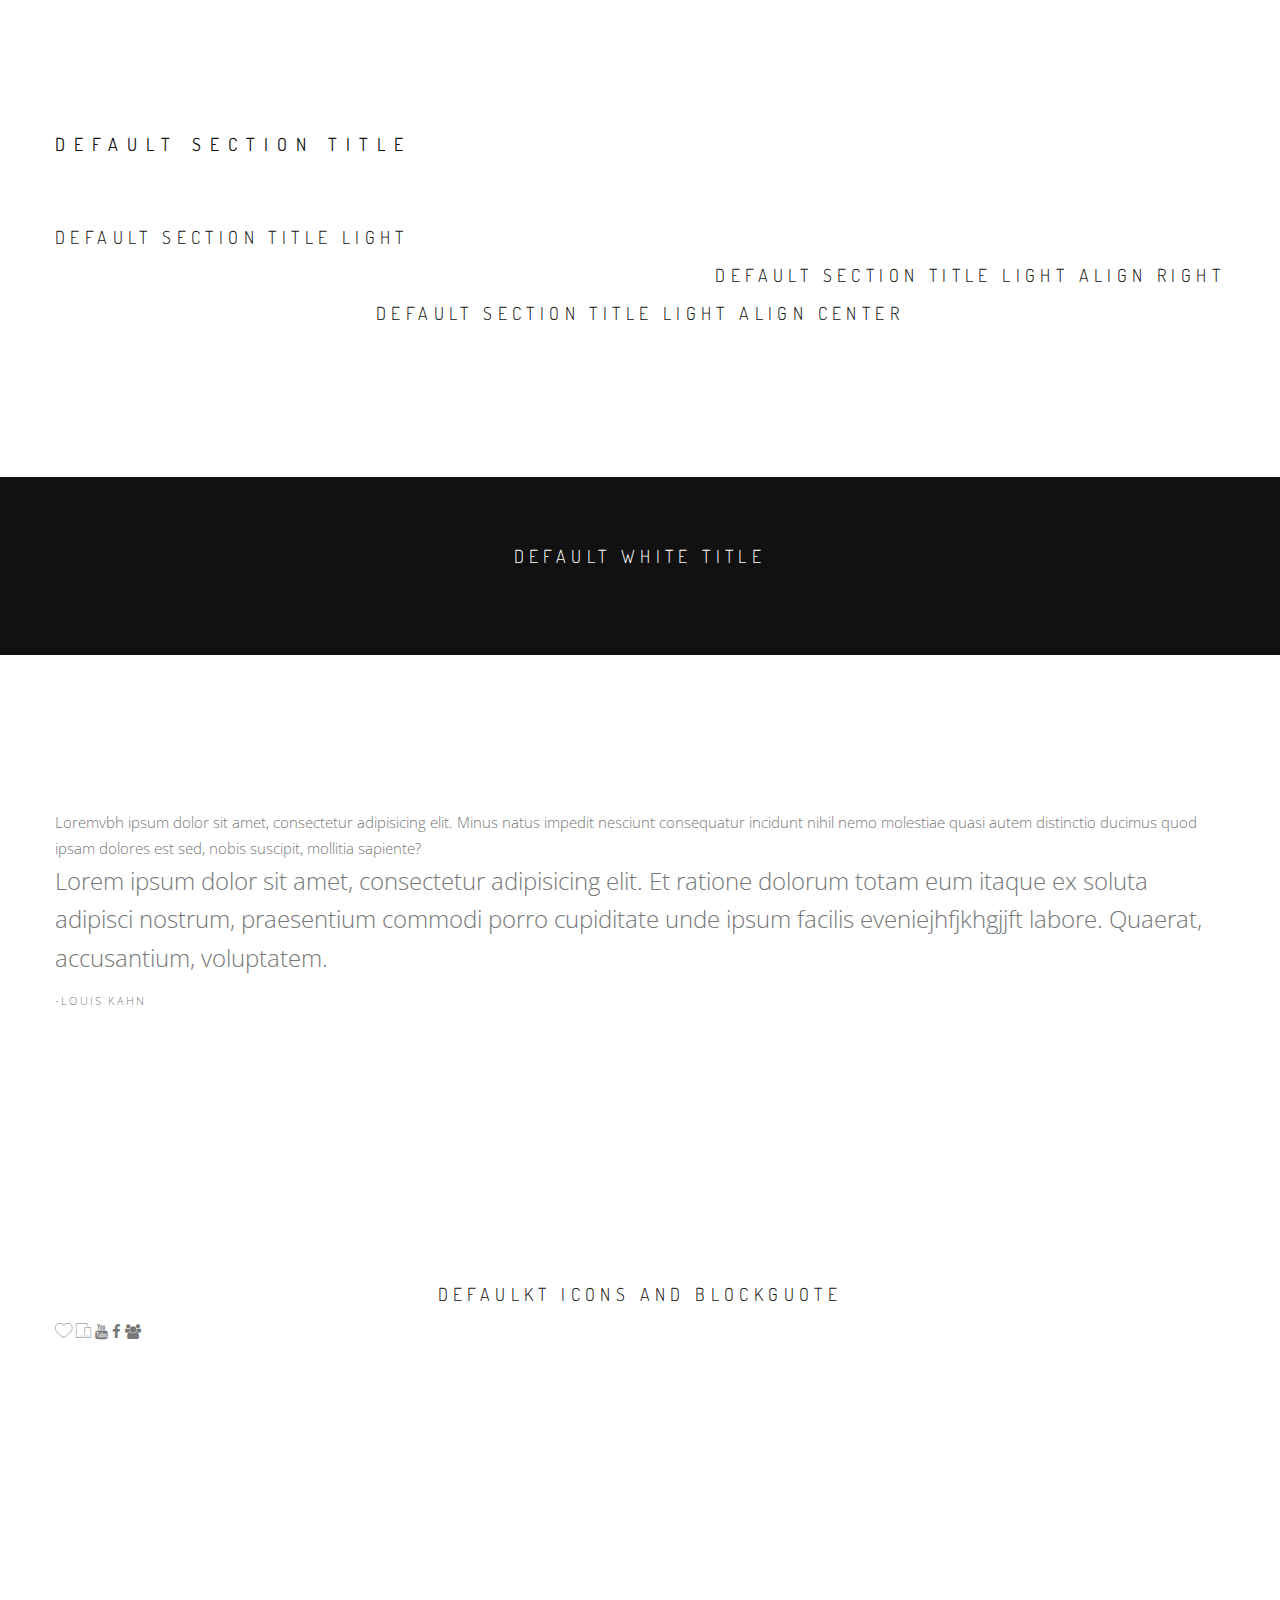
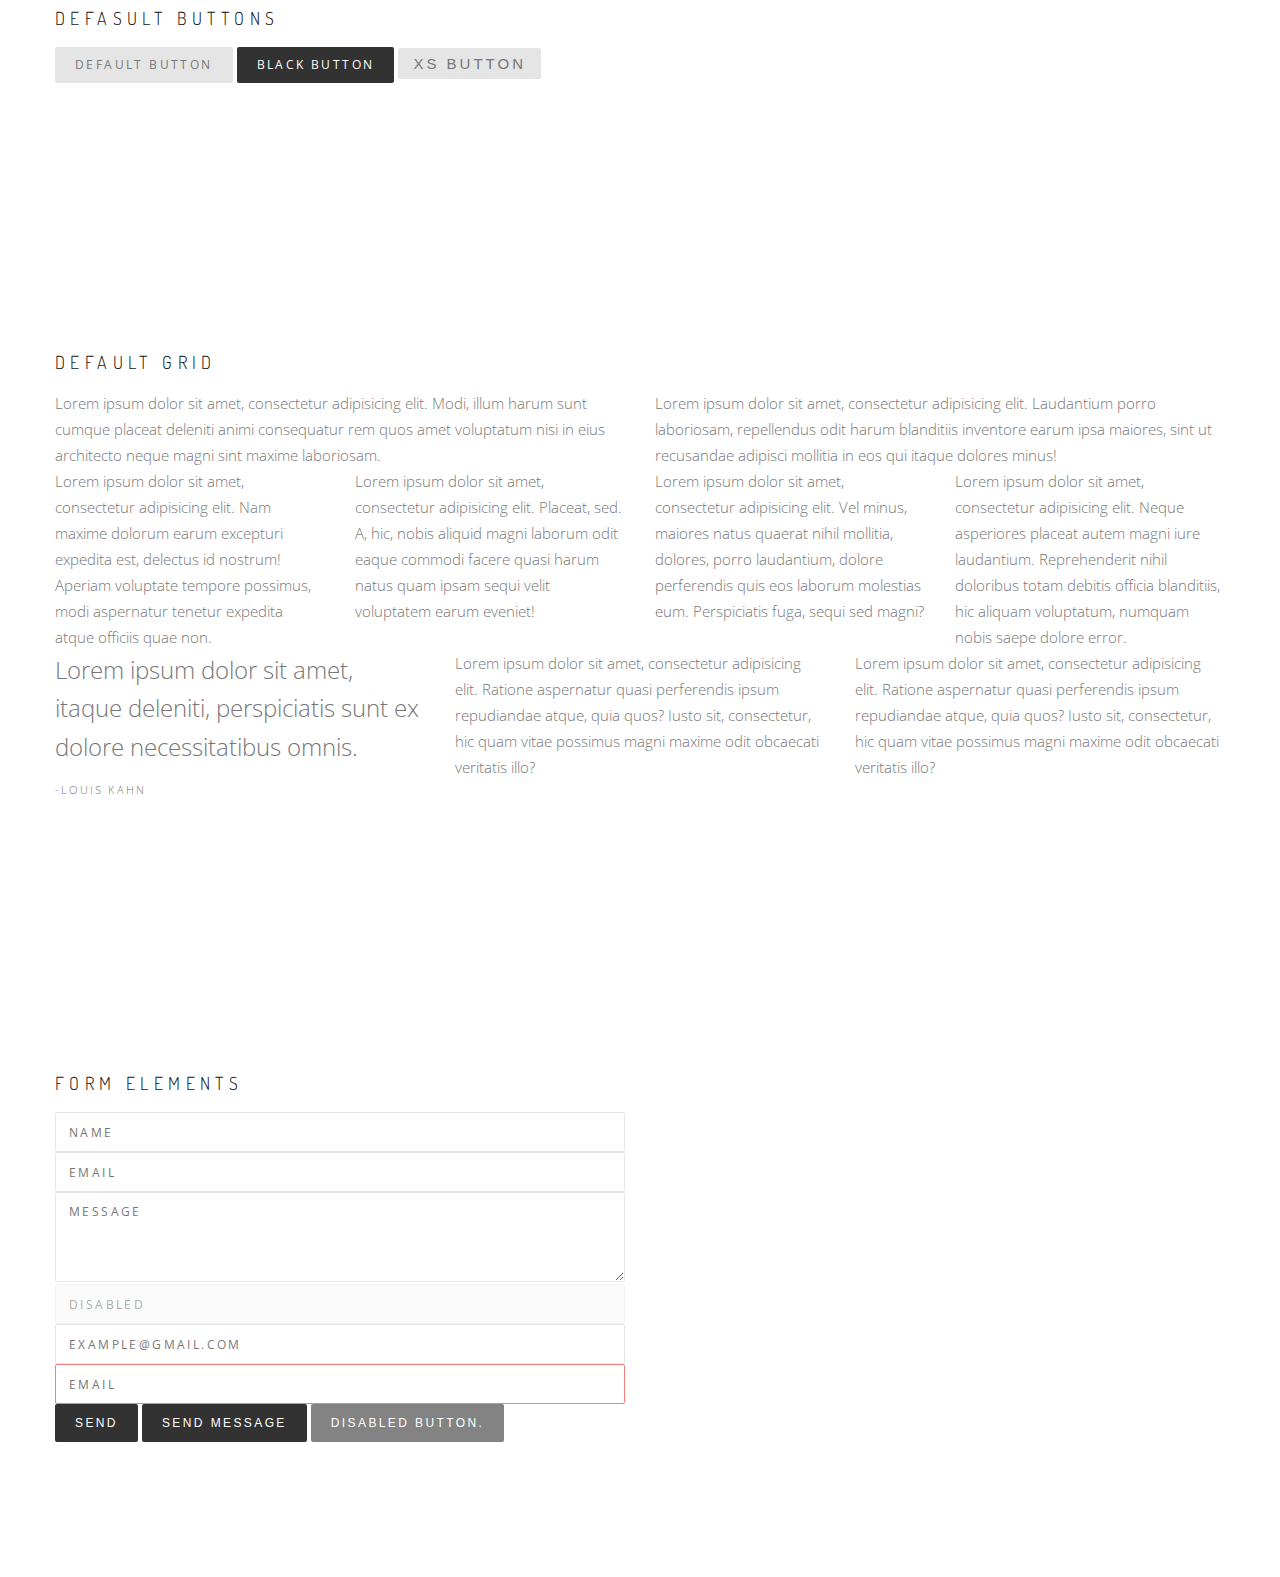
<file: guide.html>
<!DOCTYPE html>
<html lang="en">
<head>
	<meta charset="utf-8">
	<meta name="viewport" content="width=device-width, initial-scale=1">
	<title>guide</title>
	<!-- Google fonts -->
	<link href="https://fonts.googleapis.com/css?family=Dosis:300,400|Open+Sans:300,400" rel="stylesheet">

	<!-- Et-line icons -->
	<link rel="stylesheet" href="css/et-line.css">

	<!-- Font awesome -->
	<link rel="stylesheet" href="css/font-awesome.min.css">

	<!-- Custom style -->
	<link rel="stylesheet" href="css/style.css">
	<link rel="stylesheet" href="css/grid.css">
</head>
<body>
	<!-- default section -->
	<div class="default-section">
		<div class="container">
			<div class="title section-title">
				<span>Default section title</span>
			</div>
			<div class="title section-title-light">
				<span>Default section title light</span>
			</div>
			<div class="title section-title-light text-right">
				<span>Default section title light align right</span>
			</div>
			<div class="title section-title-light text-center">
				<span>Default section title light align center</span>
			</div>
		</div>
		</div>
	<!-- small section -->
	<div class="small-section bg-black">
		<div class="container-fluid">
			<div class="title title-white section-title-light text-center">
				<span>Default white title</span>
			</div>
		</div>
		</div>
	<!-- default text and blockquote -->
	<div class="default-section">
		<div class="container">
			<div class="title section-title-light">
				
			</div> 
			<p class="default-text">Loremvbh ipsum dolor sit amet, consectetur adipisicing elit. Minus natus impedit nesciunt consequatur incidunt nihil nemo molestiae quasi autem distinctio ducimus quod ipsam dolores est sed, nobis suscipit, mollitia sapiente?</p>
			<blockquote class="blockquote">
				<p>Lorem ipsum dolor sit amet, consectetur adipisicing elit. Et ratione dolorum totam eum itaque ex soluta adipisci nostrum, praesentium commodi porro cupiditate unde ipsum facilis eveniejhfjkhgjjft labore. Quaerat, accusantium, voluptatem.</p>
				<span>-Louis Kahn</span>
			</blockquote>
		</div>
	</div>
	<!-- icons -->
	<div class="default-section">
		<div class="container">
			<div class="title section-title-light text-center">
				<span>defaulkt icons and blockguote</span>
			</div> 
			<span class="icon-heart"></span>
			<span class="icon-mobile"></span>
			<i class="fa fa-youtube">		</i>
			<i class="fa fa-facebook">		</i>
			<i class="fa fa-users">		</i>
		</div>
	</div>
	<!-- buttons -->
	<div class="default-section">
		<div class="container">
			<div class="title section-title-light">
				<span>defasult buttons</span>
			</div>
			<a href="#" class="btn btn-default">default button</a> 
			<a href="#" class="btn btn-black">Black button</a>
			<button class="btn btn-default btn-xs">xs button</button>
		</div>
	</div>
	<!-- grid -->
	<div class="default-section">
		<div class="container">
			
				<div class="title section-title-light">
					<span>Default grid</span>
				</div>
				<div class="row">
					<div class="col col-6">
						<p class="default-text">Lorem ipsum dolor sit amet, consectetur adipisicing elit. Modi, illum harum sunt cumque placeat deleniti animi consequatur rem quos amet voluptatum nisi in eius architecto neque magni sint maxime laboriosam.</p>
						
					</div>
					<div class="col col-6">
						<p class="default-text">Lorem ipsum dolor sit amet, consectetur adipisicing elit. Laudantium porro laboriosam, repellendus odit harum blanditiis inventore earum ipsa maiores, sint ut recusandae adipisci mollitia in eos qui itaque dolores minus!</p>
					</div>
				
				</div>
				<!-- /row -->
				<div class="row">
					<div class="col col-3">
						<p class="default-text">Lorem ipsum dolor sit amet, consectetur adipisicing elit. Nam maxime dolorum earum excepturi expedita est, delectus id nostrum! Aperiam voluptate tempore possimus, modi aspernatur tenetur expedita atque officiis quae non.</p>
					</div>
					<div class="col col-3">
						<p class="default-text">Lorem ipsum dolor sit amet, consectetur adipisicing elit. Placeat, sed. A, hic, nobis aliquid magni laborum odit eaque commodi facere quasi harum natus quam ipsam sequi velit voluptatem earum eveniet!</p>
					</div>
					<div class="col col-3">
						<p class="default-text">Lorem ipsum dolor sit amet, consectetur adipisicing elit. Vel minus, maiores natus quaerat nihil mollitia, dolores, porro laudantium, dolore perferendis quis eos laborum molestias eum. Perspiciatis fuga, sequi sed magni?</p>
					</div>
					<div class="col col-3">
						<p class="default-text">Lorem ipsum dolor sit amet, consectetur adipisicing elit. Neque asperiores placeat autem magni iure laudantium. Reprehenderit nihil doloribus totam debitis officia blanditiis, hic aliquam voluptatum, numquam nobis saepe dolore error.</p>
					</div>
				</div>
				<!-- /row -->
				<div class="row">
					<div class="col col-4">
						<blockquote>
							<p>Lorem ipsum dolor sit amet,  itaque deleniti, perspiciatis sunt ex dolore necessitatibus omnis.</p>
							<span>-Louis Kahn</span>
						</blockquote>
					</div>
					<div class="col col-4">
						<p class="default-text">Lorem ipsum dolor sit amet, consectetur adipisicing elit. Ratione aspernatur quasi perferendis ipsum repudiandae atque, quia quos? Iusto sit, consectetur, hic quam vitae possimus magni maxime odit obcaecati veritatis illo?</p>
					</div>
					<div class="col col-4">
						<p class="default-text">Lorem ipsum dolor sit amet, consectetur adipisicing elit. Ratione aspernatur quasi perferendis ipsum repudiandae atque, quia quos? Iusto sit, consectetur, hic quam vitae possimus magni maxime odit obcaecati veritatis illo?</p>
					</div>
				</div>
					
			
		</div>
	</div>
	<!-- /grid -->

	<!-- form-elements -->
	<div class="default-section guide-section">
		<div class="container">
			<div class="title section-title-light">
				<span>Form elements</span>
			</div>
			<div class="row">
				<div class="col col-6">
					<form>
						<input type="text" name="name" class="form-control" placeholder="name">
						<input type="text" name="email" class="form-control" placeholder="email">
						<textarea name="message" class="form-control" placeholder="message"></textarea>
						<input type="text" name="name" class="form-control disabled" placeholder="Disabled" disabled>
						<input type="text" name="email" class="form-control" placeholder="email" value="example@gmail.com">
						<input type="text" name="email" class="form-control error" placeholder="email">
						<input type="submit" value="Send" class="btn btn-black">
						<button type="submit" class="btn btn-black">Send message</button>
						<button type="submit" class="btn btn-black" disabled>disabled button.</button>
					</form>
				</div>
			</div>
		</div>
	</div>
</body>
</html>
</file>
<file: css/et-line.css>
@font-face {
	font-family: 'et-line';
	src:url('../fonts/et-line.eot');
	src:url('../fonts/et-line.eot?#iefix') format('embedded-opentype'),
		url('../fonts/et-line.woff') format('woff'),
		url('../fonts/et-line.ttf') format('truetype'),
		url('../fonts/et-line.svg#et-line') format('svg');
	font-weight: normal;
	font-style: normal;
}

/* Use the following CSS code if you want to use data attributes for inserting your icons */
[data-icon]:before {
	font-family: 'et-line';
	content: attr(data-icon);
	speak: none;
	font-weight: normal;
	font-variant: normal;
	text-transform: none;
	line-height: 1;
	-webkit-font-smoothing: antialiased;
	-moz-osx-font-smoothing: grayscale;
	display:inline-block;
}

/* Use the following CSS code if you want to have a class per icon */
/*
Instead of a list of all class selectors,
you can use the generic selector below, but it's slower:
[class*="icon-"] {
*/
.icon-mobile, .icon-laptop, .icon-desktop, .icon-tablet, .icon-phone, .icon-document, .icon-documents, .icon-search, .icon-clipboard, .icon-newspaper, .icon-notebook, .icon-book-open, .icon-browser, .icon-calendar, .icon-presentation, .icon-picture, .icon-pictures, .icon-video, .icon-camera, .icon-printer, .icon-toolbox, .icon-briefcase, .icon-wallet, .icon-gift, .icon-bargraph, .icon-grid, .icon-expand, .icon-focus, .icon-edit, .icon-adjustments, .icon-ribbon, .icon-hourglass, .icon-lock, .icon-megaphone, .icon-shield, .icon-trophy, .icon-flag, .icon-map, .icon-puzzle, .icon-basket, .icon-envelope, .icon-streetsign, .icon-telescope, .icon-gears, .icon-key, .icon-paperclip, .icon-attachment, .icon-pricetags, .icon-lightbulb, .icon-layers, .icon-pencil, .icon-tools, .icon-tools-2, .icon-scissors, .icon-paintbrush, .icon-magnifying-glass, .icon-circle-compass, .icon-linegraph, .icon-mic, .icon-strategy, .icon-beaker, .icon-caution, .icon-recycle, .icon-anchor, .icon-profile-male, .icon-profile-female, .icon-bike, .icon-wine, .icon-hotairballoon, .icon-globe, .icon-genius, .icon-map-pin, .icon-dial, .icon-chat, .icon-heart, .icon-cloud, .icon-upload, .icon-download, .icon-target, .icon-hazardous, .icon-piechart, .icon-speedometer, .icon-global, .icon-compass, .icon-lifesaver, .icon-clock, .icon-aperture, .icon-quote, .icon-scope, .icon-alarmclock, .icon-refresh, .icon-happy, .icon-sad, .icon-facebook, .icon-twitter, .icon-googleplus, .icon-rss, .icon-tumblr, .icon-linkedin, .icon-dribbble {
	font-family: 'et-line';
	speak: none;
	font-style: normal;
	font-weight: normal;
	font-variant: normal;
	text-transform: none;
	line-height: 1;
	-webkit-font-smoothing: antialiased;
	-moz-osx-font-smoothing: grayscale;
	display:inline-block;
}
.icon-mobile:before {
	content: "\e000";
}
.icon-laptop:before {
	content: "\e001";
}
.icon-desktop:before {
	content: "\e002";
}
.icon-tablet:before {
	content: "\e003";
}
.icon-phone:before {
	content: "\e004";
}
.icon-document:before {
	content: "\e005";
}
.icon-documents:before {
	content: "\e006";
}
.icon-search:before {
	content: "\e007";
}
.icon-clipboard:before {
	content: "\e008";
}
.icon-newspaper:before {
	content: "\e009";
}
.icon-notebook:before {
	content: "\e00a";
}
.icon-book-open:before {
	content: "\e00b";
}
.icon-browser:before {
	content: "\e00c";
}
.icon-calendar:before {
	content: "\e00d";
}
.icon-presentation:before {
	content: "\e00e";
}
.icon-picture:before {
	content: "\e00f";
}
.icon-pictures:before {
	content: "\e010";
}
.icon-video:before {
	content: "\e011";
}
.icon-camera:before {
	content: "\e012";
}
.icon-printer:before {
	content: "\e013";
}
.icon-toolbox:before {
	content: "\e014";
}
.icon-briefcase:before {
	content: "\e015";
}
.icon-wallet:before {
	content: "\e016";
}
.icon-gift:before {
	content: "\e017";
}
.icon-bargraph:before {
	content: "\e018";
}
.icon-grid:before {
	content: "\e019";
}
.icon-expand:before {
	content: "\e01a";
}
.icon-focus:before {
	content: "\e01b";
}
.icon-edit:before {
	content: "\e01c";
}
.icon-adjustments:before {
	content: "\e01d";
}
.icon-ribbon:before {
	content: "\e01e";
}
.icon-hourglass:before {
	content: "\e01f";
}
.icon-lock:before {
	content: "\e020";
}
.icon-megaphone:before {
	content: "\e021";
}
.icon-shield:before {
	content: "\e022";
}
.icon-trophy:before {
	content: "\e023";
}
.icon-flag:before {
	content: "\e024";
}
.icon-map:before {
	content: "\e025";
}
.icon-puzzle:before {
	content: "\e026";
}
.icon-basket:before {
	content: "\e027";
}
.icon-envelope:before {
	content: "\e028";
}
.icon-streetsign:before {
	content: "\e029";
}
.icon-telescope:before {
	content: "\e02a";
}
.icon-gears:before {
	content: "\e02b";
}
.icon-key:before {
	content: "\e02c";
}
.icon-paperclip:before {
	content: "\e02d";
}
.icon-attachment:before {
	content: "\e02e";
}
.icon-pricetags:before {
	content: "\e02f";
}
.icon-lightbulb:before {
	content: "\e030";
}
.icon-layers:before {
	content: "\e031";
}
.icon-pencil:before {
	content: "\e032";
}
.icon-tools:before {
	content: "\e033";
}
.icon-tools-2:before {
	content: "\e034";
}
.icon-scissors:before {
	content: "\e035";
}
.icon-paintbrush:before {
	content: "\e036";
}
.icon-magnifying-glass:before {
	content: "\e037";
}
.icon-circle-compass:before {
	content: "\e038";
}
.icon-linegraph:before {
	content: "\e039";
}
.icon-mic:before {
	content: "\e03a";
}
.icon-strategy:before {
	content: "\e03b";
}
.icon-beaker:before {
	content: "\e03c";
}
.icon-caution:before {
	content: "\e03d";
}
.icon-recycle:before {
	content: "\e03e";
}
.icon-anchor:before {
	content: "\e03f";
}
.icon-profile-male:before {
	content: "\e040";
}
.icon-profile-female:before {
	content: "\e041";
}
.icon-bike:before {
	content: "\e042";
}
.icon-wine:before {
	content: "\e043";
}
.icon-hotairballoon:before {
	content: "\e044";
}
.icon-globe:before {
	content: "\e045";
}
.icon-genius:before {
	content: "\e046";
}
.icon-map-pin:before {
	content: "\e047";
}
.icon-dial:before {
	content: "\e048";
}
.icon-chat:before {
	content: "\e049";
}
.icon-heart:before {
	content: "\e04a";
}
.icon-cloud:before {
	content: "\e04b";
}
.icon-upload:before {
	content: "\e04c";
}
.icon-download:before {
	content: "\e04d";
}
.icon-target:before {
	content: "\e04e";
}
.icon-hazardous:before {
	content: "\e04f";
}
.icon-piechart:before {
	content: "\e050";
}
.icon-speedometer:before {
	content: "\e051";
}
.icon-global:before {
	content: "\e052";
}
.icon-compass:before {
	content: "\e053";
}
.icon-lifesaver:before {
	content: "\e054";
}
.icon-clock:before {
	content: "\e055";
}
.icon-aperture:before {
	content: "\e056";
}
.icon-quote:before {
	content: "\e057";
}
.icon-scope:before {
	content: "\e058";
}
.icon-alarmclock:before {
	content: "\e059";
}
.icon-refresh:before {
	content: "\e05a";
}
.icon-happy:before {
	content: "\e05b";
}
.icon-sad:before {
	content: "\e05c";
}
.icon-facebook:before {
	content: "\e05d";
}
.icon-twitter:before {
	content: "\e05e";
}
.icon-googleplus:before {
	content: "\e05f";
}
.icon-rss:before {
	content: "\e060";
}
.icon-tumblr:before {
	content: "\e061";
}
.icon-linkedin:before {
	content: "\e062";
}
.icon-dribbble:before {
	content: "\e063";
}
</file>
<file: css/grid.css>
/*-----Grid layout------*/
.row{
	margin-left: -15px;
	margin-right: -15px;
}
.row::after{
	content: '';
	width: 100%;
	display: block;
	clear: both;
	height: 0;
}
.col{
	position: relative;
	min-height: 1px;
	padding-left: 15px;
	padding-right: 15px;
	float: left;
}
.col-1{
	width: 8.33333333%;
}
.col-2{
	width: 16.6666667%;
}
.col-3{
	width: 25%;
}
.col-4{
	width: 33.33333333%;
}
.col-5{
	width: 41.66666667%;
}
.col-6{
	width: 50%;
}
.col-7{
	width: 58.33333333%;
}
.col-8{
	width: 66.66666667%;
}
.col-9{
	width: 75%;
}
.col-10{
	width: 83.33333333%;
}
.col-11{
	width: 91.66666667%;
}
.col-12{
	width: 100%;
}
/*---large---*/
@media (max-width: 1200px) {
	.col-lg-1{
		width: 8.33333333%;
	}
	.col-lg-2{
		width: 16.6666667%;
	}
	.col-lg-3{
		width: 25%;
	}
	.col-lg-4{
		width: 33.33333333%;
	}
	.col-lg-5{
		width: 41.66666667%;
	}
	.col-lg-6{
		width: 50%;
	}
	.col-lg-7{
		width: 58.33333333%;
	}
	.col-lg-8{
		width: 66.66666667%;
	}
	.col-lg-9{
		width: 75%;
	}
	.col-lg-10{
		width: 83.33333333%;
	}
	.col-lg-11{
		width: 91.66666667%;
	}
	.col-lg-12{
		width: 100%;
	}
	.d-lg-none{
		display: none;
	}
	/*---medium---*/
	@media (max-width: 991px) {
		.col-md-1{
			width: 8.33333333%;
		}
		.col-md-2{
			width: 16.6666667%;
		}
		.col-md-3{
			width: 25%;
		}
		.col-md-4{
			width: 33.33333333%;
		}
		.col-md-5{
			width: 41.66666667%;
		}
		.col-md-6{
			width: 50%;
		}
		.col-md-7{
			width: 58.33333333%;
		}
		.col-md-8{
			width: 66.66666667%;
		}
		.col-md-9{
			width: 75%;
		}
		.col-md-10{
			width: 83.33333333%;
		}
		.col-md-11{
			width: 91.66666667%;
		}
		.col-md-12{
			width: 100%;
		}
		.d-md-none{
			display: none;
		}
	}
	/*---SM---*/
	@media (max-width: 767px) {
		.col-sm-1{
			width: 8.33333333%;
		}
		.col-sm-2{
			width: 16.6666667%;
		}
		.col-sm-3{
			width: 25%;
		}
		.col-sm-4{
			width: 33.33333333%;
		}
		.col-sm-5{
			width: 41.66666667%;
		}
		.col-sm-6{
			width: 50%;
		}
		.col-sm-7{
			width: 58.33333333%;
		}
		.col-sm-8{
			width: 66.66666667%;
		}
		.col-sm-9{
			width: 75%;
		}
		.col-sm-10{
			width: 83.33333333%;
		}
		.col-sm-11{
			width: 91.66666667%;
		}
		.col-sm-12{
			width: 100%;
		}
		.d-sm-none{
			display: none;
		}
	}
	/*---XS---*/
	@media (max-width: 576px) {
		.col-xs-1{
			width: 8.33333333%;
		}
		.col-xs-2{
			width: 16.6666667%;
		}
		.col-xs-3{
			width: 25%;
		}
		.col-xs-4{
			width: 33.33333333%;
		}
		.col-xs-5{
			width: 41.66666667%;
		}
		.col-xs-6{
			width: 50%;
		}
		.col-xs-7{
			width: 58.33333333%;
		}
		.col-xs-8{
			width: 66.66666667%;
		}
		.col-xs-9{
			width: 75%;
		}
		.col-xs-10{
			width: 83.33333333%;
		}
		.col-xs-11{
			width: 91.66666667%;
		}
		.col-xs-12{
			width: 100%;
		}
		.d-xs-none{
			display: none;
		}
	}
</file>
<file: css/style.css>
/*----Reset start----*/
*{
	box-sizing: border-box;
}
*:focus{
	outline: none;
}
body{
	margin: 0;
	background-color: #fff;
	color: #777;
	font: 300 15px/1 'Open Sans', sans-serif;
}
h1, h2, h3, h4, h5, h6{
	margin: 0;
	font-weight: normal;
}
p{
	margin: 0;
}
a{
	color: inherit;
	text-decoration: none;
}
a:hover, a:active{
	text-decoration: none;
}
ul, ol{
	list-style: none;
	padding: 0;
	margin: 0;
}
img {
	max-width: 100%;
}
input, textarea, button{
	outline: none;
	border: none;
}
button {
	cursor: pointer;
	background-color: transparent;
	padding: 0;
}
textarea{
	resize: vertical;
}
input[type="submit"]{
	cursor: pointer;
}
blockquote{
	margin: 0;
}
/*----Reset end----*/

/*----Default classes----*/
.text-center{
	text-align: center;
}
.text-right{
	text-align: right;
}
.text-justify{
	text-align: justify;
}
.bg-black{
	background-color: #111;
}
.bg-grey{
	background-color: #f8f8f8;
}
.m-auto{
	float: none;
	margin-left: auto;
	margin-right: auto;
}
.pull-left{
	float: left;
}
.pull-right{
	float: right;
}
/*----Default classes end----*/

/*----Default component----*/
.default-section{
	padding: 135px 0;
}
@media (max-width: 767px) {
	.default-section{
		padding: 65px 0;
	}
	.small-section{
		padding: 35px 0;
	}
}
.small-section{
	padding: 70px 0;
}
.container{
	max-width: 1200px;
	padding: 0 15px;
	margin: auto;
}
.container-fluid{
	padding: 0 15px;
}
.title{
	font-family: 'Dosis', sans-serif;
	text-transform: uppercase;
	color: #111;
}
.title.title-white{
	color: #fff;	
}
.title.section-title{
	font-size: 18px;
	letter-spacing: .5em;
	margin-bottom: 75px;
	font-weight: 400;
}
.title.section-title-light{
	font-size: 18px;
	letter-spacing: .3em;
	margin-bottom: 20px;
	font-weight: 300;
}
.default-text{
	font-size: 15px;
	line-height: 1.73;
	font-weight: 300;
}
blockquote, .blockquote{
	font-size: 24px;
	font-weight: 300;
	line-height: 1.6;
}
blockquote span,
.blockquote span{
	font-size: 11px;
	text-transform: uppercase;
	letter-spacing: .2em;
}
@media (max-width: 991px){
	blockquote{
		margin-bottom: 30px;
	}
}
.btn{
	display: inline-block;
	padding: 12px 20px;
	border-radius: 2px;
	font-size: 12px;
	text-transform: uppercase;
	font-weight: 400;
	letter-spacing: .2em;
}
.btn[disabled]{
	cursor: not-allowed;
	opacity: .6;
}
.btn.btn-default{
	background-color: #e5e5e5;
	color: #777;
}
.btn.btn-default:hover{
	background-color: #d1d0d0;
}
.btn.btn-black{
	background-color: #323232;
	color: #fff;
}
.btn.btn-black:hover{
	background-color: #000;
}
.btn.btn-xs{
	padding: 7px 15px;
	font-size: 15px;
}
.icon{
	font-size: 48px;
	margin-bottom: 40px;
}
.rhomb-icon{
	display: inline-block;
	width: 23px;
	height: 23px;
	text-align: center;
	line-height: 23px;
	border-radius: 2px;	
	transform: rotate(45deg);
	font-size: 14px;
}
.rhomb-icon i{
	transform: rotate(-45deg);
}
.rhomb-icon.black-icon{
	color: #fff;
	background-color: #111;
}
.rhomb-icon.transporent-icon{
	color: #111;
	background-color: transparent;
	border:1px solid black;
}
.arrow-up{
	font-size: 50px;
	color: #c6c6c6;
	position: fixed;
	right: 30px;
	bottom: 30px;
	cursor: pointer;
}
.form-control{
	width: 100%;
	border: 1px solid #e5e5e5;
	border-radius: 2px;
	height: 40px;
	font-size: 12px;
	font-family: 'Open Sans', sans-serif;
	font-weight: 400;
	text-transform: uppercase;
	letter-spacing: .2em;
	color: #777;
	padding-left: 13px;
	padding-right: 13px;
}
.form-control:focus{
	border-color: #111;
}
textarea.form-control{
	min-height: 90px;	
	padding-top: 10px;
}
.form-control[disabled],
.form-control.disabled{
	cursor: not-allowed;
	opacity: .6;
}
.form-control.error{
	border-color: #f57e7e;
}
.form-info{
	font-size: 11px;
	font-weight: 400;
	color: #aaa;
}
.form-info .fa{
	font-size: 12px;
}
/*----Default component end----*/

/*-----header start-------*/
.header{
	padding: 25px 0;
	position: absolute;
	width: 100%;
	top: 0;
	z-index: 99;
}
.header .container-fluid{
	overflow: hidden;
}
.logo{
	float: left;
	opacity: .9;
	padding: 10px 0;
}
.header-nav {
	float: right;
	line-height: 2.72;
}
.header-nav li{
	display: inline-block;
	color: rgba(255, 255, 255, .75);
	text-transform: uppercase;
	font-size: 11px;
	line-height: 1;
}
.header .header-nav li + li{
	margin-left: 35px;
}
.slicknav_menu{
	display: none;
}
@media (max-width: 767px) { 
	.slicknav_menu{
		display: block;
	}
	.header-nav{
		display: none;
	}
}
/*-----header end-------*/

/*===Guide styles start===*/
.quid-section form .form-control + .form-control{
	margin-bottom: 10px;
}
/*===Guide styles end===*/

/*======Custom styles start======*/
/*---Inner----*/
.inner{
	height: 100vh;
	text-align: center;
	padding-top: 50px;
	background: url("../img/inner-bg.jpg") no-repeat center/cover;
}
.inner::before{
	content: '';
	display: inline-block;
	height: 100%;
	vertical-align: middle;
	margin-left: -4px;
}
.inner-content{
	display: inline-block;
	vertical-align: middle;
	position: relative;
}
.h1{
	text-align: center;
	letter-spacing: 1.7em;
	text-indent: 1.7em;
	text-transform: uppercase;
	font-family:  'Dosis', sans-serif;
	font-size: 30px;
}
.inner-content h1{
	opacity: .9;
}
.span{
	display: block;
	color: white;
	margin-top: 100px;
}
.inner-content span{
	color: rgba(255, 255 ,255, 0.68);
	font: 300 19px/1 'Open Sans', sans-serif;
}
.inner-scroll-bottom{
	background-color: #fff;
	position: absolute;
	left: 450px;
	top: 450px;
}
.inner .rhomb-icon .fa{
	position:relative;
	top: 4px;
	left: 3px;
	font-size: 20px;
}
@media(max-width: 1200px){
	.inner-scroll-bottom{
		position: absolute;
		left: 450px;
		top: 250px;
	}
}
@media (max-width: 991px){
	.inner .h1{
		letter-spacing: .7em;
		text-indent: .7em;
		margin-bottom: 50px;
	}
	.inner-scroll-bottom{
		position: absolute;
		left: 250px;
		top: 250px;
	}
}
@media (max-width: 767px) {
	.inner{
		height: auto;
		padding: 150px 0;
	}
}
@media (max-width: 576px) {
	.inner .h1{
		letter-spacing: .5em;
		text-indent: .5em;
		margin-bottom: 30px;
		font-size: 20px;
	}
	.inner-scroll-bottom{
		left: auto;
	}
}
@media(max-width: 479px){
	.inner .h1{
		letter-spacing: .5em;
		text-indent: .5em;
		margin-bottom: 0;
		font-size: 20px;
	}
	
}
/*-----inner end----*/

/*---About studio---*/
.about-studio{
	border-bottom: 1px solid rgba(19 ,19 ,19 , .08);
}
.team-wrapper{
	margin-top: 105px;
	width: 100%;
}
.team-item .team-item-img{
	position: relative;
}
.team-item .team-item-skills{
	opacity: 0;
	position: absolute;
	top: 0;
	width: 100%;
	height: 100%;
	background-color: #000;
	transition: all .2s linear;
	padding: 40px;
}
.team-item .team-item-img:hover .team-item-skills{
	opacity: 1;
}
.skill-item span{
	font-size: 11px;
	color: #fff;
	display: block;
}
.progress-wrapp{
	width: 100%;
	height: 12px;
	background-color: rgba(255, 255, 255, .15);
}
.progress-wrapp .progress{
	background-color: rgba(255, 255, 255, .75);
	height: 12px;
	width: 0%;
	transition: width .5s ease-out;
}
.team-item-img img{
	width: 100%;
}
.team-item .team-item-img:hover .branding {
	width: 70%;
}
.team-item .team-item-img:hover .design {
	width: 80%;
}
.team-item .team-item-img:hover .development{
	width: 76%;
}
.team-item .team-item-img:hover .photography{
	width: 72%;
}
.team-item-info span{
	display: block;
	color: #777;
	letter-spacing: .4em;
	font-weight: 400;
}
.team-item-name{
	margin-top: 30px;
}
.team-item-role{
	font-size: 12px;
	margin-top: 15px;
}
.team-item-skills .skills{
	font-size: 18px;
	line-height: 2.11;
	letter-spacing: .3em;
	margin-bottom: 13px;
	display: block;
}
.team-item-skills p{
	font-family: 'Open Sans', sans-serif;
	font-size: 13px;
	line-height: 21px;
	color: #fff;
	opacity: .5;
	text-transform: none;
	margin-bottom: 23px;
}
.team-item-skills .skill-item + .skill-item{
	margin-top: 10px;
}
.scill-name{
	font-weight: 400;
	line-height: 25px;
	letter-spacing: .2em;
	text-transform: uppercase;
	font-size: 11px;
}
@media(max-width: 991px){
	.team-item-info .team-item-role{
		font-size: 9px;
	}
	.team-item{
		margin-bottom: 40px
	}
	.about-studio .col:last-of-type .team-item{
		margin-bottom: 0;
	}	
}
@media(max-width: 479px){
	.default-text{
		margin-top: 15px;
	}
	.team-wrapper{
		margin-top: 30px;
	}
	.team-item{
		margin-bottom: 40px
	}
	.about-studio .col:last-of-type .team-item{
		margin-bottom: 0;
	}	
}
/*---About studio end---*/

/*---Services---*/
#tabs .tabs-nav{
	margin-bottom: 80px;
}
#tabs .tabs-nav li{
	float: left;
	width: 20%;
	text-align: center;
}
#tabs .tabs-nav li span{
	display: block;
}
.tabs-nav .icon{
	color: #888;
}
.tabs-nav  .ui-state-active span{
	color: #111;
}
.services .tabs-nav{
	overflow: hidden;
}
.tabs-name{
	font: 400 14px 'Dosis', sans-serif ;
	letter-spacing: .4em;
	text-transform: uppercase;
}
@media(max-width: 991px){
	.tabs-name{
		font-size: 11px;
	}
	#tabs .tabs-nav{
		margin-bottom: 30px;
	}
}
@media(max-width: 767px){
	.tabs-name{
		font-size: 9px;
	}
}
@media(max-width: 576px){
	.tabs-nav span.icon{
		font-size: 36px;
	}
}
@media(max-width: 479px){
	.tabs-name{
		letter-spacing: .2em;
		font-size: 8px;
	}
	#tabs blockquote{
		font-size: 20px;
	}
	#tabs .tabs-nav li{
		width: 33.3332%;
		margin-top: 20px;
	}
}
/*---Services end---*/

/*---Lets talk-----*/
.lets-talk-content{
	padding: 140px 0;
}
.lets-talk-content p{
	color:rgba(255, 255, 255, .7);
	margin-bottom: 35px;
}
.lets-talk .lets-talk-img{
	margin-top: -32px;
}
@media(max-width: 991px){
	.lets-talk-content{
		text-align: center;
		padding: 70px 0;
	}
}
@media(max-width: 479px){
	.title.section-title{
		font-size: 15px;
		letter-spacing: .3em;
	}
}
/*---Lets talk end-----*/

/*---Portfolio----*/
.portfolio .tabs-wrapper{
	margin-top: 80px;
}
#tabs-portfolio {
	text-align: center;
}
#tabs-portfolio ul{
	display: inline-block;
}
#tabs-portfolio .tab-second li{
	float: left;
	text-align: center;
}
#tabs-portfolio .tab-second li a{
	display:block;
}
.portfolio-item{
	float: left;
	width: 33.3333%;
}
.portfolio-item img{
	width: 100%;
	filter: grayscale(100%);
	padding: 0 4px; 
}
.portfolio-item img:hover{
	filter:none;
}
#all-works, #brand, #photo, #design, 
.tab-second {
	overflow: hidden;
}
.tab-second li{
	text-transform: uppercase;
	font: 400 14px 'Dosis', sans-serif ;
	letter-spacing: .4em;
	margin-left: 65px;
}
.tab-second{
	margin-bottom: 50px;
}
.tab-second .ui-state-active a{
	color: #111;
}
.portfolio p{
	max-width: 800px;
	margin: 0 auto;
}
.portfolio{
	padding-bottom: 7px;
}
@media(max-width: 991px){
	#tabs-portfolio .portfolio-item{
		width: 50%;
	}
}
@media(max-width: 767px){
	.tab-second li{
		margin-left: 25px;
	}
}
@media(max-width: 576px){
	.tab-second li{
		letter-spacing: 3px;
	}
	.portfolio p{
		margin-bottom: 40px;
	}
	#tabs-portfolio .tab-second li{
		margin-top: 20px;
	}
}
@media(max-width: 479px){
	.portfolio p{
		margin-bottom: 20px;
	}
	#tabs-portfolio .portfolio-item{
		width: 100%;
	}
	.tab-second li{
		letter-spacing: 1px;
		margin-left: 60px;
	}
	.portfolio .tabs-wrapper{
		margin-top: 30px;
	}
}
/*---Portfolio end----*/

/*---Why choose---*/
.benefits{
	margin-top: 90px;
}
.benefits .title{
	font-weight: 400;
	font-size: 14px;
	letter-spacing: .4em;
	margin-bottom: 40px;
}
@media (max-width: 991px) {
	.benefits {
		margin-top: 20px;
	}
	.benefits .icon{
		margin-top: 20px;
		margin-bottom: 20px;
	}
}
/*---Why choose end---*/

/*---reviews-carousel start----*/
.reviews-carousel{
	padding: 135px 0;
	overflow: hidden;
}
.slick-dots{
	position: absolute;
	width: 100%;
	text-align: center;
	bottom: 30px;
}
.slick-dots li{
	display: inline-block;
	width: 9px;
	height: 9px;
	background-color: rgba(255, 255, 255, .8);
	border: 1px solid #000;
	border-radius: 50%;
	cursor: pointer;
}
.slick-dots li button{
	display: none;
}
.slick-dots li + li{
	margin-left: 5px;
}
.slick-dots li.slick-active{
	background-color: #000;
	border-color: rgba(255, 255, 255, .8);
}
.slick-arrow{
	position: absolute;
	height: 100%;
	top: 0;
	z-index: 1;
	width: 90px;
	cursor: pointer;
}
.slick-arrow.slick-prev{
	left: 0;
}
.slick-arrow.slick-next{
	right: 0;
}
.slick-arrow .carousel-button{
	width: 63px;
	background: #fff;
	height: 63px;
	transform: rotate(-45deg);
	position: absolute;
	top: 50%;
	margin-left: -32px;
	margin-top: -31px;
}
.slick-arrow.slick-next .carousel-button {
	right: 0;
	margin-right: -31px;
}
.slick-arrow .carousel-button .fa{
	transform: rotate(45deg);
	position: absolute;
	font-size: 10px;
}
.slick-arrow.slick-prev .carousel-button .fa{
	bottom: 14px;
	right: 17px;
}
.slick-arrow.slick-next .carousel-button .fa{
	top: 17px;
	left: 14px;
}
/*---reviews-carousel end---*/
/*---carousel---*/
.slide-content .icon{
	margin-bottom: 26px;
	color: #fff;
} 
.slide-content p{
	margin-top: 42px;
	margin-bottom: 23px;
	font-size: 18px;
	line-height: 30px;
	color: #fff;
	max-width: 750px;
	margin-right: auto;
	margin-left: auto;
}
.review-author{
	font-weight: 400;
	font-size: 11px;
	line-height: 38px;
	letter-spacing: .2em;
	text-transform: uppercase;
}
@media(max-width: 767px){
	.slide-content{
		max-width: 730px;
		margin: auto;
	}
	.reviews-carousel{
		padding: 65px 0;
	}
}
@media(max-width: 576px){
	.reviews-carousel{
		padding: 65px 0;
	}
	.slide-content{
		max-width: 560px;
		margin: auto;/*Появляется непонятный для меня margin с права ,я его поэтому ставлю auto- что бы блок был по середине*/
	}
}
@media(max-width: 479px){
	.slide-content{
		max-width: 310px;
	}
	.slick-arrow.slick-prev .carousel-button .fa{
		bottom: 7px;
		right: 10px;
	}
	.slick-arrow .carousel-button{
		width: 53px;
		height: 53px;
	}
	.slick-arrow.slick-next .carousel-button .fa {
		top: 10px;
		left: 10px;
	}
}
/*--- / carousel---*/


/*---Latest news---*/
.latest-news .title.section-title{
	overflow: hidden;
}
.latest-news .span-news{
	float: left;
}
.latest-news .all-news{
	float: right;
	font-size: 11px;
	letter-spacing: .4em;
	color: #999;
	line-height: 1.63;
}
.news-item-info > a{
	margin-bottom: 17px;
	display: block;
	font-weight: 400;
	letter-spacing: .2em;
	color: #777;
}
.news-item-name{
	display: block;
	font-weight: 400;
	font-size: 11px;
	letter-spacing: .4em;
	color: #999;
}
.news-item-img,
.news-item-name,
.news-item-info > p{
	margin-bottom: 30px;
}
.latest-news .btn-xs{
	font-size: 11px;
	letter-spacing: .2em;
}
.news-item-img{
	filter: grayscale(100%);
}
.news-item-img img{
	width: 100%;
}
.news-item-img:hover{
	filter:none;
}

@media(max-width: 991px){
	.latest-news .news-item .news-item-img img{
		width: 100%;
	}
	.latest-news .news-item{
		margin-bottom: 30px;
		padding-bottom: 30px;
		border-bottom: 2px solid black;
	}
	.latest-news .col:last-of-type .news-item{
		border-bottom: none;
		margin-bottom: 0;
		padding-bottom: 0;
	}
}
@media(max-width: 767px){
	.latest-news .title.section-title{
		margin-bottom: 45px;
	}
}
@media(max-width: 479px){
	.latest-news .title.section-title{
		margin-bottom: 10px;
	}
	.latest-news .all-news{
		margin-top: 10px;
	}
}
/*---Latest news end---*/


/*---Subscribe----*/
.subscribe form .form-control{
	max-width: 290px;
}
.subscribe .form-info{
	margin-top: 17px;
}
@media(max-width: 479px){
	.subscribe .btn.btn-black{
		margin-top: 10px;
		width: 290px;
	}
}
/*---Subscribe end----*/

/*---contacts start---*/
.contact-items-wrapper{
	margin-bottom: 80px;
}
.contact-item .contact-item-content{
	display: inline-block;
	vertical-align: middle;
	margin-left: 15px;
}
.contact-item .contact-item-content span{
	display: block;
}
.contact-title{
	font-family:'Dosis', sans-serif;
	font-size: 12px;
	letter-spacing: .3em;
	text-transform: uppercase;
}
.contact-data{
	line-height: 24px;
	color: #111;
}
.contact-form .form-col{
	float: left;
	width: 50%;
	padding: 0 5px;
}
.contact-form {
	margin: 0 -5px;
	overflow: hidden;
}
.contact-form .form-control + .form-control {
	margin-top: 10px;
}
.contacts .form-info,
.contacts button{
	margin-top: 20px;
}
.form-info span{
	line-height: 40px;
}
.form-info .fa{
	margin-right: 5px;
}
@media(max-width: 1200px){
	.contacts .contact-item-content{
		font-size: 13px;
	}
}
@media(max-width: 991px){
	.contacts .contact-item-content{
		font-size: 15px;
	}
	.contact-items-wrapper{
		margin-bottom: 15px;
	}
	.contact-item{
		margin-top: 15px;
	}
	.contact-items-wrapper,
	.contacts .title.section-title{
		margin-bottom: 35px;
	}
}
@media(max-width: 767px){
	.contacts .title{
		margin-bottom: 45px;
	}
	.contact-item{
		margin: 10px 0;
	}
	.contact-form .form-col{
		width: 100%;
	}
	textarea.form-control{
		margin-top: 10px;
	}
	.contacts .form-info{
		margin: auto;
		width: 100%;
		text-align: center;
	}
	.contacts button{
		margin: auto;
		width: 100%;
	}
}
/*---contacts  end---*/

/*---map start---*/
#map{
	height: 410px;
}
.map-container{
	position: relative;
}
.on-map-block{
	position: absolute;
	width: 100%;
	height: 100%;
	top: 0;
	left: 0;
	background-color: rgba(0, 0, 0, .8);
}
.map-container:hover .on-map-block{
	display: none;
}
.rhomb-map{
	background-color: #fff;
}
.map-icon{
	padding: 163px 0;
}
.open span{
	font-size: 16px;
	opacity: .75;
	letter-spacing: .3em;
}
.map-icon .open{
	margin-top: 25px;
}
.map-icon .rhomb-icon>.fa{
	color: black;
}
/*---map end---*/

/*---footer---*/
.footer{
	background-color: #f8f8f8;
}
.logo-up{
	margin-top: 60px
	margin-bottom: 25px;
}
.footer ul{
	margin-top: 25px;
}
.rhythm{
	margin-top: 110px;
}
.transporent-icon + .transporent-icon{
	margin-left: 20px;
}
.footer span{
	display: block;
}
.footer .rhythm i {
	margin-right: 16px;
	color: #b5b5b5;
}
.footer .rhythm{
	text-transform: uppercase;
	font-size: 12px;
	line-height: 2;
	letter-spacing: .5em;
	color: #111;
}
.footer .made{
	font-size: 11px;
	line-height:2.18; 
}
@media(max-width: 767px){
	.footer .rhythm{
		margin-top: 50px;
	}
	.footer .made{
		margin-bottom: 10px;
	}
	.logo-up{
		margin-top: 0;
	}	
}
/*---/footer---*/
/*====Custom styles end=====*/
</file>
